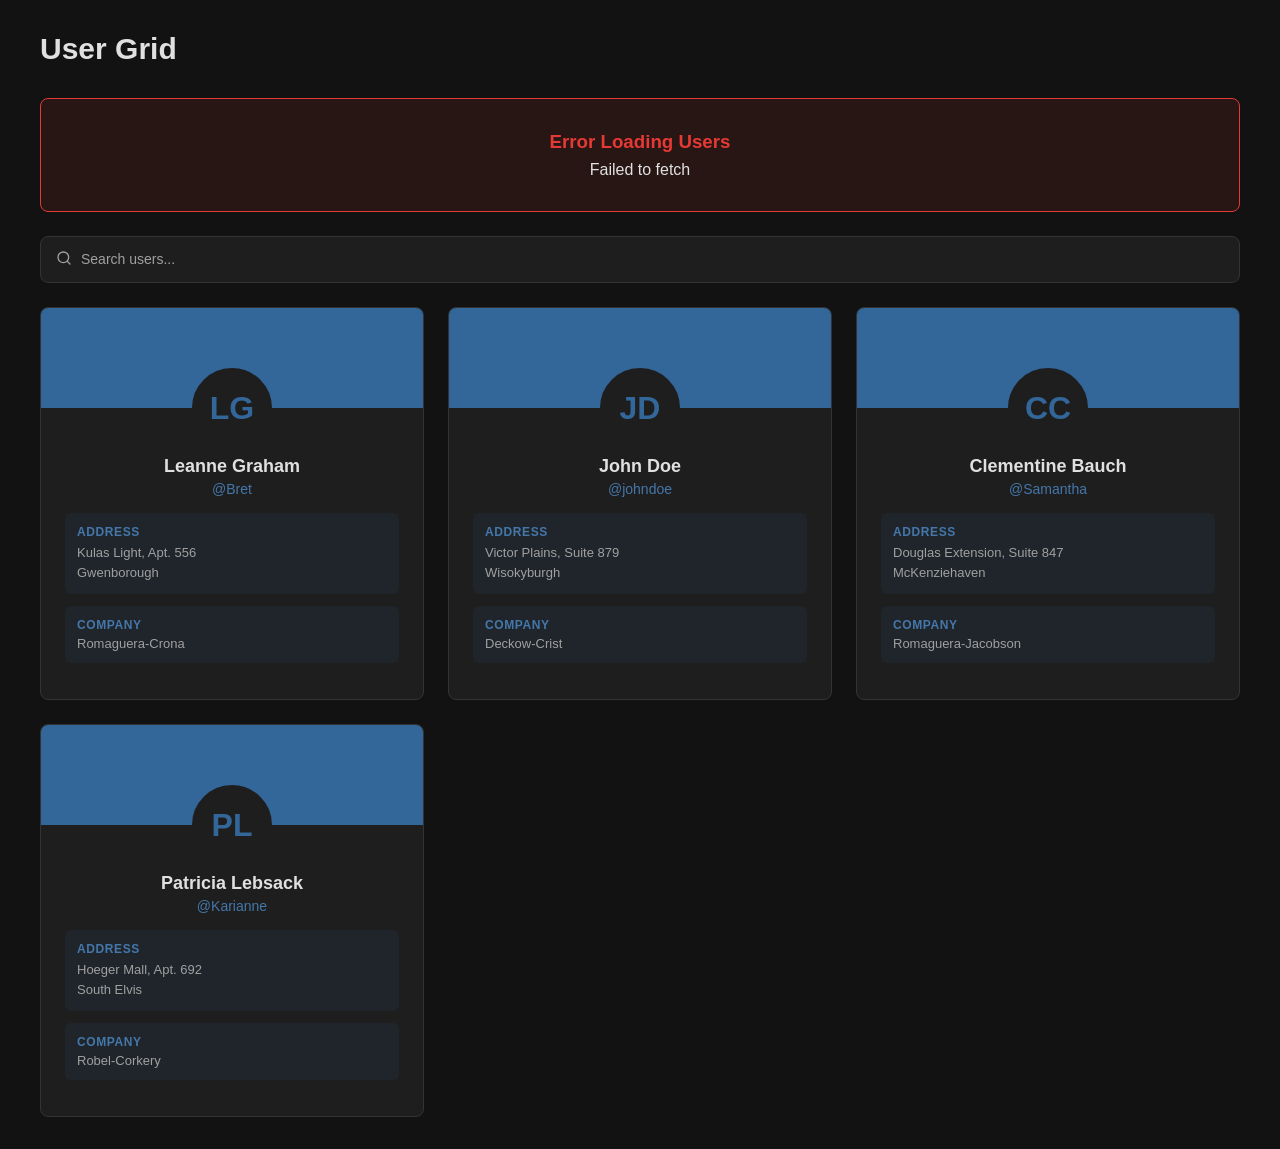
<file: index.html>
<!DOCTYPE html>
<html lang="en">
  <head>
    <meta charset="UTF-8" />
    <meta name="viewport" content="width=device-width, initial-scale=1.0" />
    <title>User Grid with Search</title>
    <link rel="stylesheet" href="style.css" />
  </head>
  <body>
    <div class="container">
    <script src="index.js" defer></script>
      <div class="header">
        <h1>User Grid</h1>
      </div>

      <div id="error-container" class="error-container" style="display: none">
        <h3 class="error-title">Error Loading Users</h3>
        <p id="error-message" class="error-message">
          An error occurred while fetching users.
        </p>
      </div>

      <div class="search-container">
        <div class="search-icon">
          <svg
            xmlns="http://www.w3.org/2000/svg"
            width="16"
            height="16"
            viewBox="0 0 24 24"
            fill="none"
            stroke="currentColor"
            stroke-width="2"
            stroke-linecap="round"
            stroke-linejoin="round"
          >
            <circle cx="11" cy="11" r="8"></circle>
            <line x1="21" y1="21" x2="16.65" y2="16.65"></line>
          </svg>
        </div>
        <input type="text" class="search-input" placeholder="Search users..." />
      </div>

      <!-- LOADER -->
      <div id="loader" class="loader">
        <div class="spinner"></div>
      </div>

      <div class="grid">
        <div class="card">
          <div class="card-header">
            <div class="card-avatar">LG</div>
          </div>
          <div class="card-body">
            <h3 class="card-title">Leanne Graham</h3>
            <p class="card-username">@Bret</p>

            <div class="card-details">
              <p class="card-details-title">Address</p>
              <p class="card-address">
                Kulas Light, Apt. 556<br />
                Gwenborough
              </p>
            </div>

            <div class="card-details">
              <p class="card-details-title">Company</p>
              <p class="card-company">Romaguera-Crona</p>
            </div>
          </div>
        </div>

        <div class="card">
          <div class="card-header">
            <div class="card-avatar">JD</div>
          </div>
          <div class="card-body">
            <h3 class="card-title">John Doe</h3>
            <p class="card-username">@johndoe</p>

            <div class="card-details">
              <p class="card-details-title">Address</p>
              <p class="card-address">
                Victor Plains, Suite 879<br />
                Wisokyburgh
              </p>
            </div>

            <div class="card-details">
              <p class="card-details-title">Company</p>
              <p class="card-company">Deckow-Crist</p>
            </div>
          </div>
        </div>

        <div class="card">
          <div class="card-header">
            <div class="card-avatar">CC</div>
          </div>
          <div class="card-body">
            <h3 class="card-title">Clementine Bauch</h3>
            <p class="card-username">@Samantha</p>

            <div class="card-details">
              <p class="card-details-title">Address</p>
              <p class="card-address">
                Douglas Extension, Suite 847<br />
                McKenziehaven
              </p>
            </div>

            <div class="card-details">
              <p class="card-details-title">Company</p>
              <p class="card-company">Romaguera-Jacobson</p>
            </div>
          </div>
        </div>

        <div class="card">
          <div class="card-header">
            <div class="card-avatar">PL</div>
          </div>
          <div class="card-body">
            <h3 class="card-title">Patricia Lebsack</h3>
            <p class="card-username">@Karianne</p>

            <div class="card-details">
              <p class="card-details-title">Address</p>
              <p class="card-address">
                Hoeger Mall, Apt. 692<br />
                South Elvis
              </p>
            </div>

            <div class="card-details">
              <p class="card-details-title">Company</p>
              <p class="card-company">Robel-Corkery</p>
            </div>
          </div>
        </div>
      </div>
    </div>
  </body>
</html>
</file>
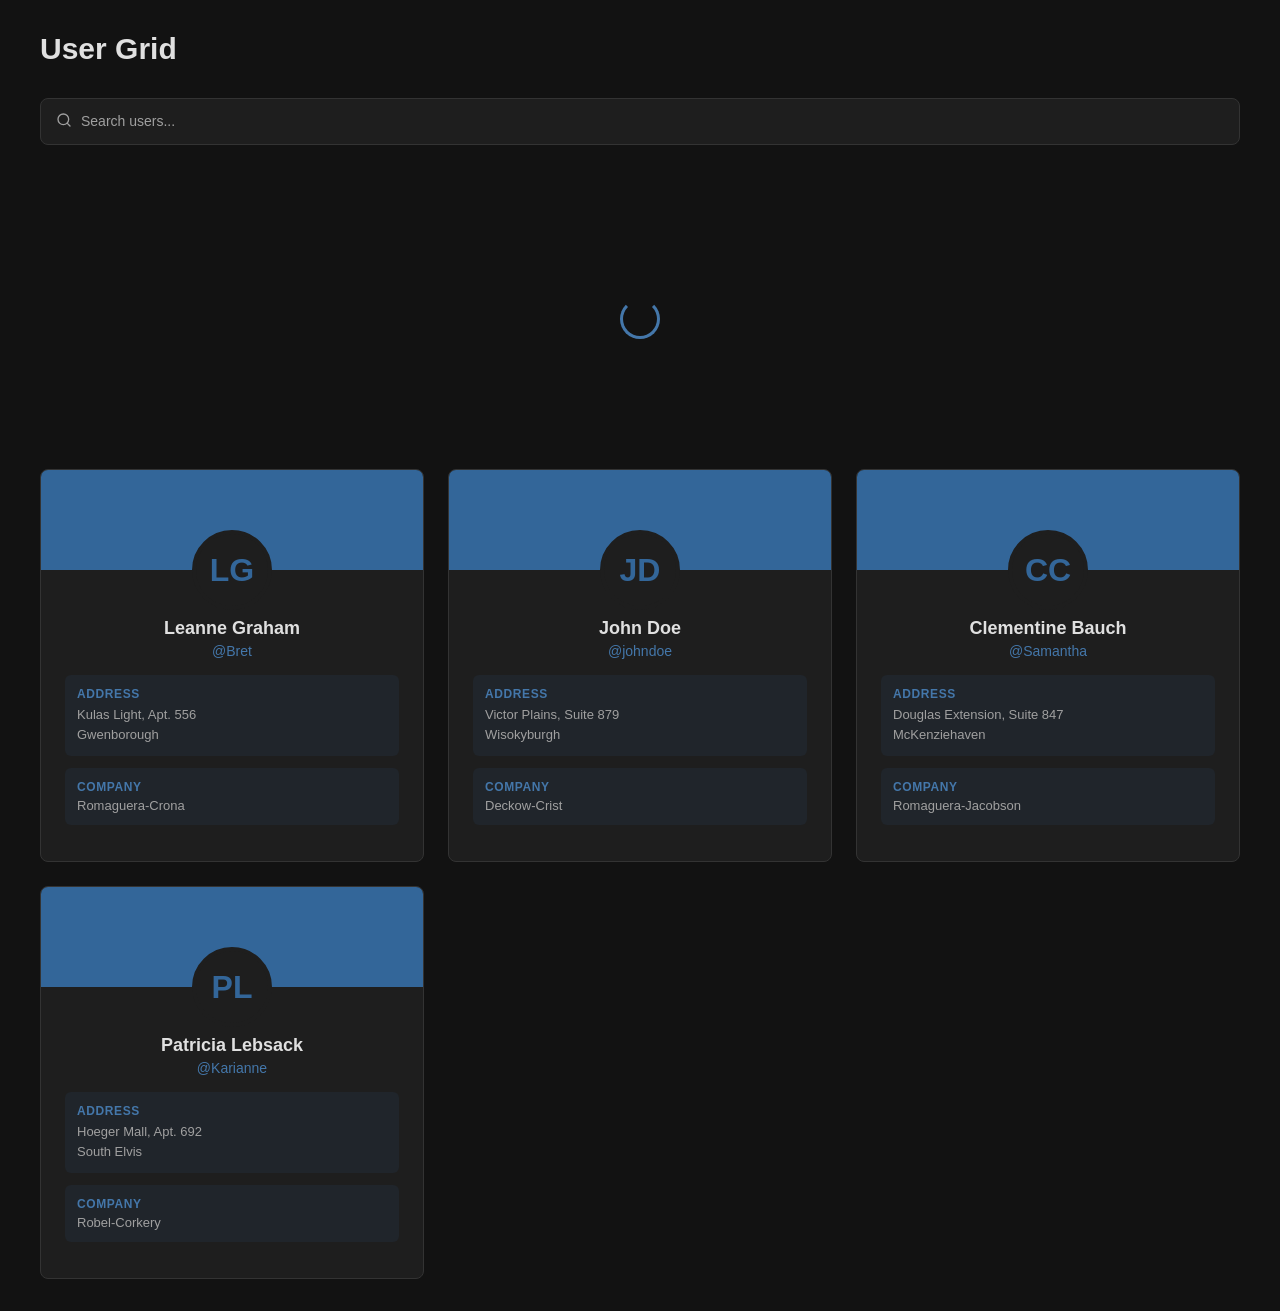
<file: task/template.html>
<!DOCTYPE html>
<html lang="en">
  <head>
    <meta charset="UTF-8" />
    <meta name="viewport" content="width=device-width, initial-scale=1.0" />
    <title>User Grid with Search</title>
    <link rel="stylesheet" href="style.css" />
  </head>
  <body>
    <div class="container">
      <div class="header">
        <h1>User Grid</h1>
      </div>

      <div id="error-container" class="error-container" style="display: none">
        <h3 class="error-title">Error Loading Users</h3>
        <p id="error-message" class="error-message">
          An error occurred while fetching users.
        </p>
      </div>

      <div class="search-container">
        <div class="search-icon">
          <svg
            xmlns="http://www.w3.org/2000/svg"
            width="16"
            height="16"
            viewBox="0 0 24 24"
            fill="none"
            stroke="currentColor"
            stroke-width="2"
            stroke-linecap="round"
            stroke-linejoin="round"
          >
            <circle cx="11" cy="11" r="8"></circle>
            <line x1="21" y1="21" x2="16.65" y2="16.65"></line>
          </svg>
        </div>
        <input type="text" class="search-input" placeholder="Search users..." />
      </div>

      <!-- LOADER -->
      <div id="loader" class="loader">
        <div class="spinner"></div>
      </div>

      <div class="grid">
        <div class="card">
          <div class="card-header">
            <div class="card-avatar">LG</div>
          </div>
          <div class="card-body">
            <h3 class="card-title">Leanne Graham</h3>
            <p class="card-username">@Bret</p>

            <div class="card-details">
              <p class="card-details-title">Address</p>
              <p class="card-address">
                Kulas Light, Apt. 556<br />
                Gwenborough
              </p>
            </div>

            <div class="card-details">
              <p class="card-details-title">Company</p>
              <p class="card-company">Romaguera-Crona</p>
            </div>
          </div>
        </div>

        <div class="card">
          <div class="card-header">
            <div class="card-avatar">JD</div>
          </div>
          <div class="card-body">
            <h3 class="card-title">John Doe</h3>
            <p class="card-username">@johndoe</p>

            <div class="card-details">
              <p class="card-details-title">Address</p>
              <p class="card-address">
                Victor Plains, Suite 879<br />
                Wisokyburgh
              </p>
            </div>

            <div class="card-details">
              <p class="card-details-title">Company</p>
              <p class="card-company">Deckow-Crist</p>
            </div>
          </div>
        </div>

        <div class="card">
          <div class="card-header">
            <div class="card-avatar">CC</div>
          </div>
          <div class="card-body">
            <h3 class="card-title">Clementine Bauch</h3>
            <p class="card-username">@Samantha</p>

            <div class="card-details">
              <p class="card-details-title">Address</p>
              <p class="card-address">
                Douglas Extension, Suite 847<br />
                McKenziehaven
              </p>
            </div>

            <div class="card-details">
              <p class="card-details-title">Company</p>
              <p class="card-company">Romaguera-Jacobson</p>
            </div>
          </div>
        </div>

        <div class="card">
          <div class="card-header">
            <div class="card-avatar">PL</div>
          </div>
          <div class="card-body">
            <h3 class="card-title">Patricia Lebsack</h3>
            <p class="card-username">@Karianne</p>

            <div class="card-details">
              <p class="card-details-title">Address</p>
              <p class="card-address">
                Hoeger Mall, Apt. 692<br />
                South Elvis
              </p>
            </div>

            <div class="card-details">
              <p class="card-details-title">Company</p>
              <p class="card-company">Robel-Corkery</p>
            </div>
          </div>
        </div>
      </div>
    </div>
  </body>
</html>
</file>
<file: style.css>
* {
    margin: 0;
    padding: 0;
    box-sizing: border-box;
    font-family: -apple-system, BlinkMacSystemFont, "Segoe UI", Roboto,
      "Helvetica Neue", Arial, sans-serif;
  }
  
  :root {
    --primary: #336699;
    --primary-light: #4477aa;
    --primary-dark: #225588;
    --background: #121212;
    --card: #1e1e1e;
    --card-foreground: #e0e0e0;
    --border: #333333;
    --input: #333333;
    --ring: #4477aa;
    --radius: 0.5rem;
    --text-secondary: #a0a0a0;
    --error: #e53935;
  }
  
  body {
    background-color: var(--background);
    color: var(--card-foreground);
    padding: 2rem;
  }
  
  .container {
    max-width: 1200px;
    margin: 0 auto;
  }
  
  .header {
    margin-bottom: 2rem;
  }
  
  .header h1 {
    font-size: 1.875rem;
    font-weight: 700;
    margin-bottom: 0.5rem;
    color: var(--card-foreground);
  }
  
  .search-container {
    margin-bottom: 1.5rem;
    position: relative;
  }
  
  .search-icon {
    position: absolute;
    left: 1rem;
    top: 50%;
    transform: translateY(-50%);
    color: var(--text-secondary);
  }
  
  .search-input {
    width: 100%;
    padding: 0.75rem 1rem 0.75rem 2.5rem;
    font-size: 0.875rem;
    line-height: 1.5;
    color: var(--card-foreground);
    background-color: var(--card);
    border: 1px solid var(--input);
    border-radius: var(--radius);
    transition: border-color 0.15s ease-in-out, box-shadow 0.15s ease-in-out;
  }
  
  .search-input:focus {
    outline: none;
    border-color: var(--primary);
    box-shadow: 0 0 0 2px rgba(51, 102, 153, 0.25);
  }
  
  .search-input::placeholder {
    color: var(--text-secondary);
  }
  
  .grid {
    display: grid;
    grid-template-columns: repeat(auto-fill, minmax(300px, 1fr));
    gap: 1.5rem;
  }
  
  .card {
    background-color: var(--card);
    border-radius: var(--radius);
    border: 1px solid var(--border);
    overflow: hidden;
    transition: transform 0.2s ease, box-shadow 0.2s ease;
  }
  
  .card:hover {
    transform: translateY(-2px);
    box-shadow: 0 10px 15px -3px rgba(0, 0, 0, 0.3),
      0 4px 6px -2px rgba(0, 0, 0, 0.2);
  }
  
  .card-header {
    background-color: var(--primary);
    height: 100px;
    position: relative;
  }
  
  .card-avatar {
    width: 80px;
    height: 80px;
    border-radius: 50%;
    background-color: var(--card);
    border: 4px solid var(--card);
    position: absolute;
    bottom: -40px;
    left: 50%;
    transform: translateX(-50%);
    display: flex;
    align-items: center;
    justify-content: center;
    font-size: 2rem;
    font-weight: 600;
    color: var(--primary);
  }
  
  .card-body {
    padding: 3rem 1.5rem 1.5rem;
    text-align: center;
  }
  
  .card-title {
    font-size: 1.125rem;
    font-weight: 600;
    margin-bottom: 0.25rem;
    color: var(--card-foreground);
  }
  
  .card-username {
    font-size: 0.875rem;
    color: var(--primary-light);
    margin-bottom: 1rem;
    font-weight: 500;
  }
  
  .card-details {
    background-color: rgba(51, 102, 153, 0.1);
    border-radius: 0.375rem;
    padding: 0.75rem;
    text-align: left;
    margin-bottom: 0.75rem;
  }
  
  .card-details-title {
    font-size: 0.75rem;
    font-weight: 600;
    text-transform: uppercase;
    color: var(--primary-light);
    margin-bottom: 0.25rem;
    letter-spacing: 0.05em;
  }
  
  .card-address {
    font-size: 0.8125rem;
    color: var(--text-secondary);
    line-height: 1.5;
  }
  
  .card-company {
    font-size: 0.8125rem;
    color: var(--text-secondary);
  }
  
  .loader {
    display: flex;
    justify-content: center;
    align-items: center;
    height: 300px;
    width: 100%;
  }
  
  .spinner {
    width: 40px;
    height: 40px;
    border: 3px solid var(--primary-light);
    border-top: 3px solid transparent;
    border-radius: 50%;
    animation: spin 1s linear infinite;
  }
  
  @keyframes spin {
    0% {
      transform: rotate(0deg);
    }
    100% {
      transform: rotate(360deg);
    }
  }
  
  .error-container {
    text-align: center;
    padding: 2rem;
    background-color: rgba(229, 57, 53, 0.1);
    border-radius: var(--radius);
    border: 1px solid var(--error);
    margin-bottom: 1.5rem;
  }
  
  .error-title {
    color: var(--error);
    font-weight: 600;
    margin-bottom: 0.5rem;
  }
  
  .error-message {
    color: var(--card-foreground);
  }
  
  .retry-button {
    margin-top: 1rem;
    padding: 0.5rem 1rem;
    background-color: var(--primary);
    color: white;
    border: none;
    border-radius: var(--radius);
    cursor: pointer;
    font-size: 0.875rem;
    transition: background-color 0.2s;
  }
  
  .retry-button:hover {
    background-color: var(--primary-light);
  }
  
  @media (max-width: 640px) {
    body {
      padding: 1rem;
    }
  
    .grid {
      grid-template-columns: repeat(auto-fill, minmax(100%, 1fr));
    }
  }
</file>
<file: task/style.css>
* {
  margin: 0;
  padding: 0;
  box-sizing: border-box;
  font-family: -apple-system, BlinkMacSystemFont, "Segoe UI", Roboto,
    "Helvetica Neue", Arial, sans-serif;
}

:root {
  --primary: #336699;
  --primary-light: #4477aa;
  --primary-dark: #225588;
  --background: #121212;
  --card: #1e1e1e;
  --card-foreground: #e0e0e0;
  --border: #333333;
  --input: #333333;
  --ring: #4477aa;
  --radius: 0.5rem;
  --text-secondary: #a0a0a0;
  --error: #e53935;
}

body {
  background-color: var(--background);
  color: var(--card-foreground);
  padding: 2rem;
}

.container {
  max-width: 1200px;
  margin: 0 auto;
}

.header {
  margin-bottom: 2rem;
}

.header h1 {
  font-size: 1.875rem;
  font-weight: 700;
  margin-bottom: 0.5rem;
  color: var(--card-foreground);
}

.search-container {
  margin-bottom: 1.5rem;
  position: relative;
}

.search-icon {
  position: absolute;
  left: 1rem;
  top: 50%;
  transform: translateY(-50%);
  color: var(--text-secondary);
}

.search-input {
  width: 100%;
  padding: 0.75rem 1rem 0.75rem 2.5rem;
  font-size: 0.875rem;
  line-height: 1.5;
  color: var(--card-foreground);
  background-color: var(--card);
  border: 1px solid var(--input);
  border-radius: var(--radius);
  transition: border-color 0.15s ease-in-out, box-shadow 0.15s ease-in-out;
}

.search-input:focus {
  outline: none;
  border-color: var(--primary);
  box-shadow: 0 0 0 2px rgba(51, 102, 153, 0.25);
}

.search-input::placeholder {
  color: var(--text-secondary);
}

.grid {
  display: grid;
  grid-template-columns: repeat(auto-fill, minmax(300px, 1fr));
  gap: 1.5rem;
}

.card {
  background-color: var(--card);
  border-radius: var(--radius);
  border: 1px solid var(--border);
  overflow: hidden;
  transition: transform 0.2s ease, box-shadow 0.2s ease;
}

.card:hover {
  transform: translateY(-2px);
  box-shadow: 0 10px 15px -3px rgba(0, 0, 0, 0.3),
    0 4px 6px -2px rgba(0, 0, 0, 0.2);
}

.card-header {
  background-color: var(--primary);
  height: 100px;
  position: relative;
}

.card-avatar {
  width: 80px;
  height: 80px;
  border-radius: 50%;
  background-color: var(--card);
  border: 4px solid var(--card);
  position: absolute;
  bottom: -40px;
  left: 50%;
  transform: translateX(-50%);
  display: flex;
  align-items: center;
  justify-content: center;
  font-size: 2rem;
  font-weight: 600;
  color: var(--primary);
}

.card-body {
  padding: 3rem 1.5rem 1.5rem;
  text-align: center;
}

.card-title {
  font-size: 1.125rem;
  font-weight: 600;
  margin-bottom: 0.25rem;
  color: var(--card-foreground);
}

.card-username {
  font-size: 0.875rem;
  color: var(--primary-light);
  margin-bottom: 1rem;
  font-weight: 500;
}

.card-details {
  background-color: rgba(51, 102, 153, 0.1);
  border-radius: 0.375rem;
  padding: 0.75rem;
  text-align: left;
  margin-bottom: 0.75rem;
}

.card-details-title {
  font-size: 0.75rem;
  font-weight: 600;
  text-transform: uppercase;
  color: var(--primary-light);
  margin-bottom: 0.25rem;
  letter-spacing: 0.05em;
}

.card-address {
  font-size: 0.8125rem;
  color: var(--text-secondary);
  line-height: 1.5;
}

.card-company {
  font-size: 0.8125rem;
  color: var(--text-secondary);
}

.loader {
  display: flex;
  justify-content: center;
  align-items: center;
  height: 300px;
  width: 100%;
}

.spinner {
  width: 40px;
  height: 40px;
  border: 3px solid var(--primary-light);
  border-top: 3px solid transparent;
  border-radius: 50%;
  animation: spin 1s linear infinite;
}

@keyframes spin {
  0% {
    transform: rotate(0deg);
  }
  100% {
    transform: rotate(360deg);
  }
}

.error-container {
  text-align: center;
  padding: 2rem;
  background-color: rgba(229, 57, 53, 0.1);
  border-radius: var(--radius);
  border: 1px solid var(--error);
  margin-bottom: 1.5rem;
}

.error-title {
  color: var(--error);
  font-weight: 600;
  margin-bottom: 0.5rem;
}

.error-message {
  color: var(--card-foreground);
}

.retry-button {
  margin-top: 1rem;
  padding: 0.5rem 1rem;
  background-color: var(--primary);
  color: white;
  border: none;
  border-radius: var(--radius);
  cursor: pointer;
  font-size: 0.875rem;
  transition: background-color 0.2s;
}

.retry-button:hover {
  background-color: var(--primary-light);
}

@media (max-width: 640px) {
  body {
    padding: 1rem;
  }

  .grid {
    grid-template-columns: repeat(auto-fill, minmax(100%, 1fr));
  }
}
</file>
